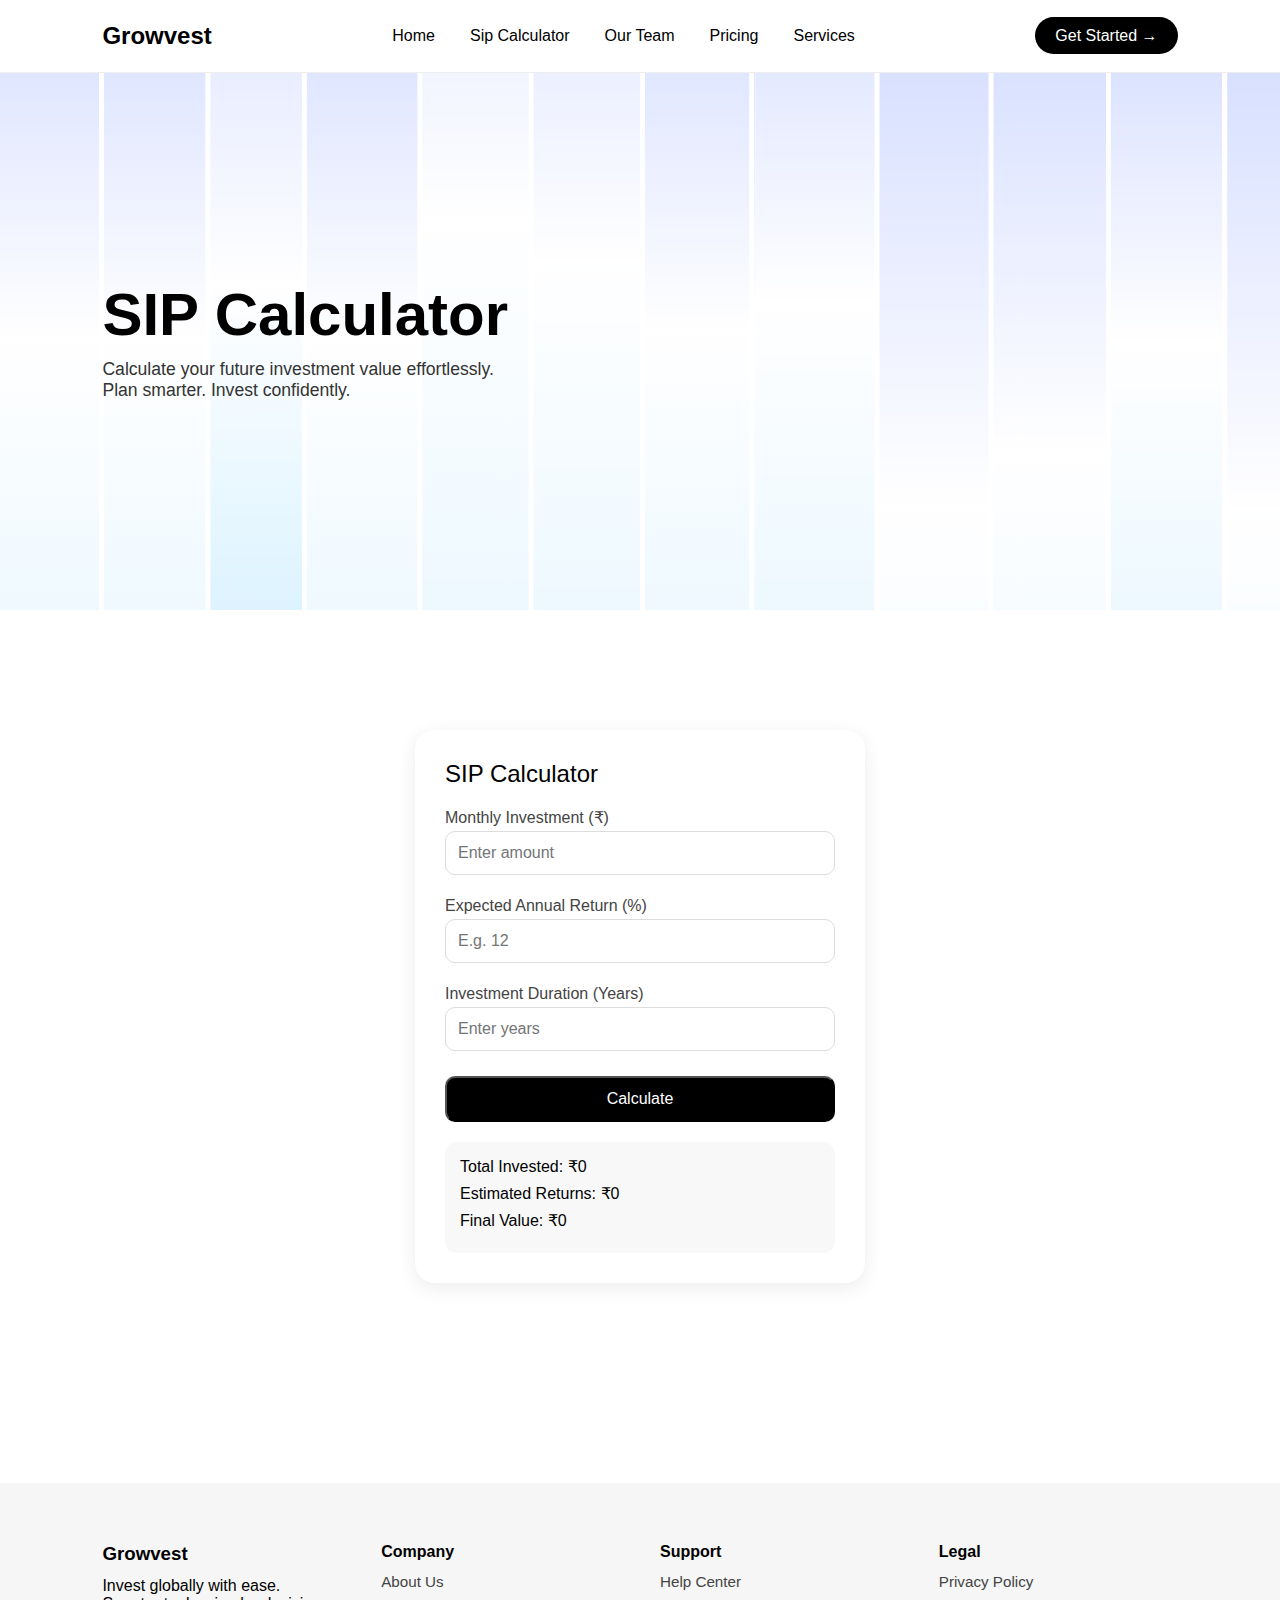
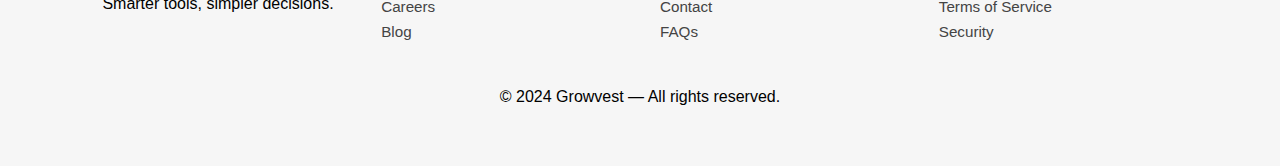
<file: sip.html>
<!DOCTYPE html>
<html lang="en">
<head>
  <meta charset="UTF-8">
  <meta name="viewport" content="width=device-width, initial-scale=1.0">
  <title>SIP Calculator — Growvest</title>
  <link rel="stylesheet" href="sip.css">
</head>
<body>

<header class="navbar">
  <div class="nav-left">
    <div class="logo">Growvest</div>
  </div>

  <div class="hamburger" id="hamburger">
    <span></span><span></span><span></span>
  </div>

  <nav class="nav-links" id="navMenu">
    <a href="home.html">Home</a>
    <a href="sip.html">Sip Calculator</a>
    <a href="#">Our Team</a>
    <a href="#">Pricing</a>
    <a href="#">Services</a>
  </nav>

  <div class="nav-right desktop-only">
    <a href="#" class="get-started-btn">Get Started →</a>
  </div>
</header>


<section class="hero">
  <div class="hero-content">
    <h1>SIP Calculator</h1>
    <p>
      Calculate your future investment value effortlessly.  
      Plan smarter. Invest confidently.
    </p>
  </div>
</section>


<section class="sip-section">
  <div class="sip-card">

    <h2>SIP Calculator</h2>

    <label>Monthly Investment (₹)</label>
    <input type="number" id="monthly" placeholder="Enter amount">

    <label>Expected Annual Return (%)</label>
    <input type="number" id="rate" placeholder="E.g. 12">

    <label>Investment Duration (Years)</label>
    <input type="number" id="years" placeholder="Enter years">

    <button class="calculate-btn" onclick="calculateSIP()">Calculate</button>

    <div class="result-box">
      <p>Total Invested: <span id="invested">₹0</span></p>
      <p>Estimated Returns: <span id="returns">₹0</span></p>
      <p>Final Value: <span id="final">₹0</span></p>
    </div>

  </div>
</section>



<footer class="footer">
  <div class="footer-container">

    <div class="footer-column">
      <h3>Growvest</h3>
      <p>Invest globally with ease. Smarter tools, simpler decisions.</p>
    </div>

    <div class="footer-column">
      <h4>Company</h4>
      <a href="#">About Us</a>
      <a href="#">Careers</a>
      <a href="#">Blog</a>
    </div>

    <div class="footer-column">
      <h4>Support</h4>
      <a href="#">Help Center</a>
      <a href="#">Contact</a>
      <a href="#">FAQs</a>
    </div>

    <div class="footer-column">
      <h4>Legal</h4>
      <a href="#">Privacy Policy</a>
      <a href="#">Terms of Service</a>
      <a href="#">Security</a>
    </div>

  </div>

  <div class="footer-bottom">
    <p>© 2024 Growvest — All rights reserved.</p>
  </div>
</footer>

<script>
  function calculateSIP() {
    let monthly = parseFloat(document.getElementById("monthly").value);
    let rate = parseFloat(document.getElementById("rate").value) / 100 / 12;
    let years = parseFloat(document.getElementById("years").value);
    let months = years * 12;

    if (!monthly || !rate || !years) {
      alert("Please enter all fields.");
      return;
    }


    let finalValue = monthly * ((Math.pow(1 + rate, months) - 1) / rate) * (1 + rate);

    let invested = monthly * months;
    let returns = finalValue - invested;

    document.getElementById("invested").innerText = "₹" + invested.toLocaleString();
    document.getElementById("returns").innerText = "₹" + returns.toLocaleString();
    document.getElementById("final").innerText = "₹" + finalValue.toLocaleString();
  }


  const hamburger = document.getElementById("hamburger");
  const navMenu = document.getElementById("navMenu");

  hamburger.addEventListener("click", () => {
    navMenu.classList.toggle("active");
    hamburger.classList.toggle("active");
  });
</script>

</body>
</html>
</file>
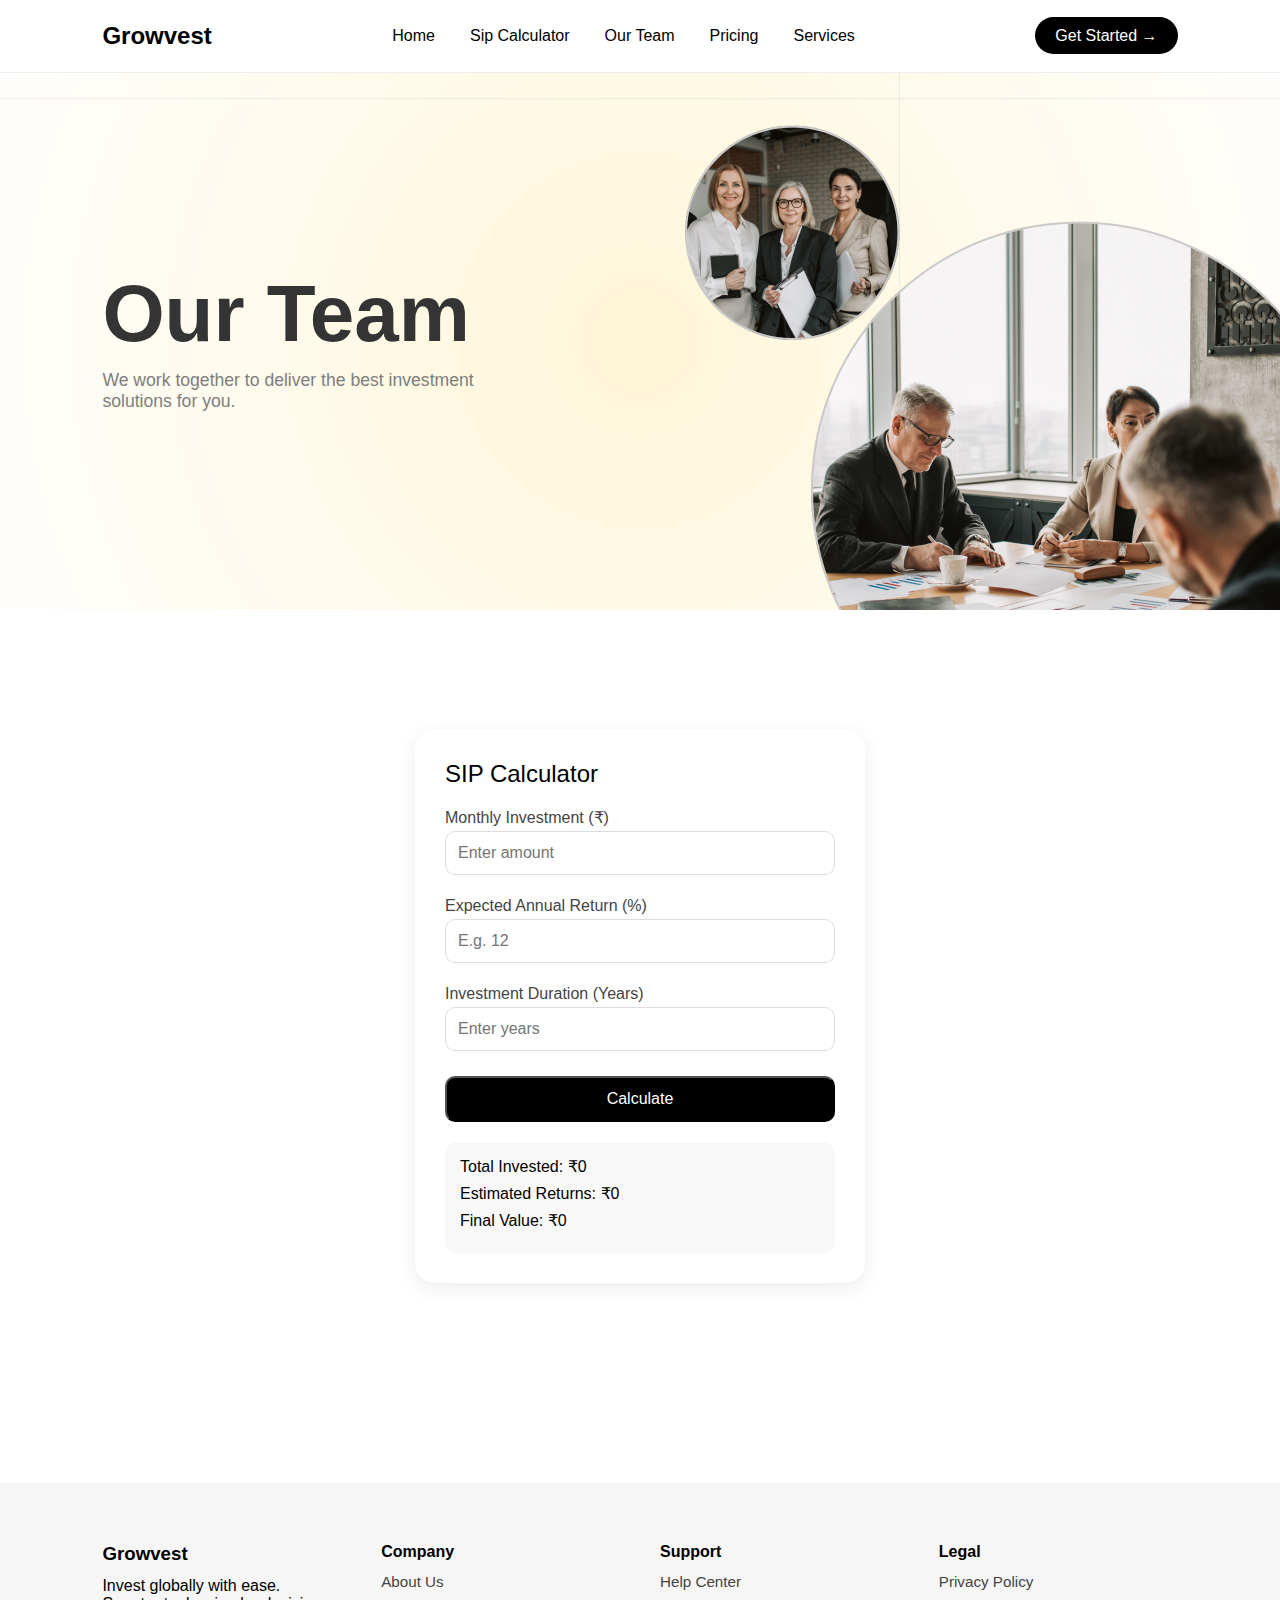
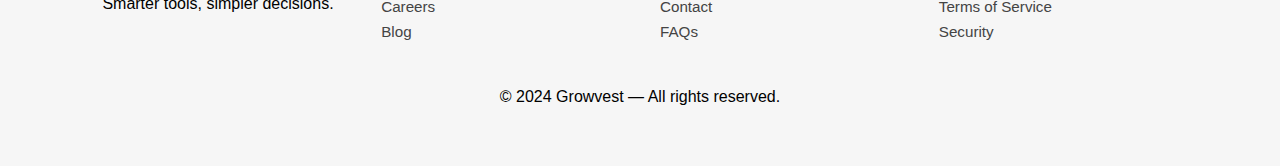
<file: teams.html>
<!DOCTYPE html>
<html lang="en">
<head>
  <meta charset="UTF-8">
  <meta name="viewport" content="width=device-width, initial-scale=1.0">
  <title>SIP Calculator — Growvest</title>
  <link rel="stylesheet" href="teams.css">
</head>
<body>

<header class="navbar">
  <div class="nav-left">
    <div class="logo">Growvest</div>
  </div>

  <div class="hamburger" id="hamburger">
    <span></span><span></span><span></span>
  </div>

  <nav class="nav-links" id="navMenu">
    <a href="home.html">Home</a>
    <a href="sip.html">Sip Calculator</a>
    <a href="teams.html">Our Team</a>
    <a href="#">Pricing</a>
    <a href="#">Services</a>
  </nav>

  <div class="nav-right desktop-only">
    <a href="#" class="get-started-btn">Get Started →</a>
  </div>
</header>


<section class="hero">
  <div class="hero-content">
    <h1>Our Team</h1>
    <p>
      We work together to deliver the best investment solutions for you.
    </p>
  </div>
</section>


<section class="sip-section">
  <div class="sip-card">

    <h2>SIP Calculator</h2>

    <label>Monthly Investment (₹)</label>
    <input type="number" id="monthly" placeholder="Enter amount">

    <label>Expected Annual Return (%)</label>
    <input type="number" id="rate" placeholder="E.g. 12">

    <label>Investment Duration (Years)</label>
    <input type="number" id="years" placeholder="Enter years">

    <button class="calculate-btn" onclick="calculateSIP()">Calculate</button>

    <div class="result-box">
      <p>Total Invested: <span id="invested">₹0</span></p>
      <p>Estimated Returns: <span id="returns">₹0</span></p>
      <p>Final Value: <span id="final">₹0</span></p>
    </div>

  </div>
</section>



<footer class="footer">
  <div class="footer-container">

    <div class="footer-column">
      <h3>Growvest</h3>
      <p>Invest globally with ease. Smarter tools, simpler decisions.</p>
    </div>

    <div class="footer-column">
      <h4>Company</h4>
      <a href="#">About Us</a>
      <a href="#">Careers</a>
      <a href="#">Blog</a>
    </div>

    <div class="footer-column">
      <h4>Support</h4>
      <a href="#">Help Center</a>
      <a href="#">Contact</a>
      <a href="#">FAQs</a>
    </div>

    <div class="footer-column">
      <h4>Legal</h4>
      <a href="#">Privacy Policy</a>
      <a href="#">Terms of Service</a>
      <a href="#">Security</a>
    </div>

  </div>

  <div class="footer-bottom">
    <p>© 2024 Growvest — All rights reserved.</p>
  </div>
</footer>

<script>
  function calculateSIP() {
    let monthly = parseFloat(document.getElementById("monthly").value);
    let rate = parseFloat(document.getElementById("rate").value) / 100 / 12;
    let years = parseFloat(document.getElementById("years").value);
    let months = years * 12;

    if (!monthly || !rate || !years) {
      alert("Please enter all fields.");
      return;
    }


    let finalValue = monthly * ((Math.pow(1 + rate, months) - 1) / rate) * (1 + rate);

    let invested = monthly * months;
    let returns = finalValue - invested;

    document.getElementById("invested").innerText = "₹" + invested.toLocaleString();
    document.getElementById("returns").innerText = "₹" + returns.toLocaleString();
    document.getElementById("final").innerText = "₹" + finalValue.toLocaleString();
  }


  const hamburger = document.getElementById("hamburger");
  const navMenu = document.getElementById("navMenu");

  hamburger.addEventListener("click", () => {
    navMenu.classList.toggle("active");
    hamburger.classList.toggle("active");
  });
</script>

</body>
</html>
</file>
<file: sip.css>
* {
  margin: 0;
  padding: 0;
  box-sizing: border-box;
  font-family: "Inter", sans-serif;
}


.navbar {
  width: 100%;
  padding: 22px 8%;
  display: flex;
  align-items: center;
  justify-content: space-between;
  position: fixed;
  top: 0;
  left: 0;
  background: white;
  z-index: 50;
  border-bottom: 1px solid #eee;
}

.logo {
  font-size: 1.5rem;
  font-weight: 700;
}


.hamburger {
  width: 28px;
  height: 20px;
  display: none;
  flex-direction: column;
  justify-content: space-between;
  cursor: pointer;
}

.hamburger span {
  height: 3px;
  background: #000;
  border-radius: 10px;
}


.nav-links {
  display: flex;
  gap: 35px;
  align-items: center;
}

.nav-links a {
  color: black;
  text-decoration: none;
}

.get-started-btn {
    text-decoration: none;
  padding: 10px 20px;
  background: black;
  color: white !important;
  border-radius: 20px;
}


.hero {
  height: 60vh;
  background-image: url("images/Untitled design (1).png");
  background-size: cover;
  background-position: center;
  padding: 0 8%;
  display: flex;
  align-items: center;
  justify-content: flex-start;
  margin-top: 70px;
}

.hero-content h1 {
  font-size: 60px;
  margin-bottom: 10px;
}

.hero-content p {
  font-size: 1.1rem;
  max-width: 400px;
  color: #333;
}


.sip-section {
  padding: 120px 8%;
  display: flex;
  justify-content: center;
}

.sip-card {
  width: 100%;
  max-width: 450px;
  padding: 30px;
  border-radius: 20px;
  background: #ffffff;
  box-shadow: 0 5px 20px rgba(0,0,0,0.08);
}

.sip-card h2 {
  margin-bottom: 20px;
  font-weight: 500;
}

.sip-card label {
  display: block;
  margin-top: 12px;
  margin-bottom: 4px;
  color: #444;
}

.sip-card input {
  width: 100%;
  padding: 12px;
  border: 1.5px solid #ddd;
  border-radius: 10px;
  margin-bottom: 10px;
  font-size: 1rem;
}

.calculate-btn {
  width: 100%;
  margin-top: 15px;
  padding: 12px;
  background: black;
  color: white;
  border-radius: 10px;
  cursor: pointer;
  font-size: 1rem;
}

.result-box {
  margin-top: 20px;
  background: #f8f8f8;
  padding: 15px;
  border-radius: 12px;
}

.result-box p {
  margin-bottom: 8px;
  font-size: 1rem;
}


.footer {
  background: #f6f6f6;
  padding: 60px 8%;
  margin-top: 80px;
}

.footer-container {
  display: grid;
  grid-template-columns: repeat(4, 1fr);
  gap: 40px;
}

.footer-column h3,
.footer-column h4 {
  margin-bottom: 12px;
  font-weight: 600;
}

.footer-column a {
  display: block;
  margin-bottom: 8px;
  color: #444;
  text-decoration: none;
  font-size: 0.95rem;
}

.footer-bottom {
  margin-top: 40px;
  text-align: center;
}


@media (max-width: 768px) {
  .hamburger {
    display: flex;
  }


  .desktop-only {
    display: none;
  }


  .nav-links {
    display: none;
    position: absolute;
    top: 70px;
    left: 0;
    width: 100%;
    flex-direction: column;
    background: white;
    padding: 20px 0;
    gap: 20px;
    border-bottom: 1px solid #eee;
  }

  .nav-links.active {
    display: flex;
  }

  .nav-links.active {
    max-height: 350px;
  }

  .mobile-only {
    display: block;
  }

  .footer-container {
    grid-template-columns: repeat(2, 1fr);
  }
}

@media (max-width: 576px) {
  .hero-content h1 {
    font-size: 40px;
  }

  .footer-container {
    grid-template-columns: 1fr;
    text-align: center;
  }
}
</file>
<file: teams.css>
* {
  margin: 0;
  padding: 0;
  box-sizing: border-box;
  font-family: "Inter", sans-serif;
}


.navbar {
  width: 100%;
  padding: 22px 8%;
  display: flex;
  align-items: center;
  justify-content: space-between;
  position: fixed;
  top: 0;
  left: 0;
  background: white;
  z-index: 50;
  border-bottom: 1px solid #eee;
}

.logo {
  font-size: 1.5rem;
  font-weight: 700;
}


.hamburger {
  width: 28px;
  height: 20px;
  display: none;
  flex-direction: column;
  justify-content: space-between;
  cursor: pointer;
}

.hamburger span {
  height: 3px;
  background: #000;
  border-radius: 10px;
}


.nav-links {
  display: flex;
  gap: 35px;
  align-items: center;
}

.nav-links a {
  color: black;
  text-decoration: none;
}

.get-started-btn {
    text-decoration: none;
  padding: 10px 20px;
  background: black;
  color: white !important;
  border-radius: 20px;
}


.hero {
  height: 60vh;
  background-image: url("images/₹ (2).png");
  background-size: cover;
  background-position: center;
  padding: 0 8%;
  display: flex;
  align-items: center;
  justify-content: flex-start;
  margin-top: 70px;
}

.hero-content h1 {
  color: rgb(52, 52, 52);
  font-size: 80px;
  margin-bottom: 10px;
}

.hero-content p {
  font-size: 1.1rem;
  max-width: 400px;
  color: #7e7e7e;
}


.sip-section {
  padding: 120px 8%;
  display: flex;
  justify-content: center;
}

.sip-card {
  width: 100%;
  max-width: 450px;
  padding: 30px;
  border-radius: 20px;
  background: #ffffff;
  box-shadow: 0 5px 20px rgba(0,0,0,0.08);
}

.sip-card h2 {
  margin-bottom: 20px;
  font-weight: 500;
}

.sip-card label {
  display: block;
  margin-top: 12px;
  margin-bottom: 4px;
  color: #444;
}

.sip-card input {
  width: 100%;
  padding: 12px;
  border: 1.5px solid #ddd;
  border-radius: 10px;
  margin-bottom: 10px;
  font-size: 1rem;
}

.calculate-btn {
  width: 100%;
  margin-top: 15px;
  padding: 12px;
  background: black;
  color: white;
  border-radius: 10px;
  cursor: pointer;
  font-size: 1rem;
}

.result-box {
  margin-top: 20px;
  background: #f8f8f8;
  padding: 15px;
  border-radius: 12px;
}

.result-box p {
  margin-bottom: 8px;
  font-size: 1rem;
}


.footer {
  background: #f6f6f6;
  padding: 60px 8%;
  margin-top: 80px;
}

.footer-container {
  display: grid;
  grid-template-columns: repeat(4, 1fr);
  gap: 40px;
}

.footer-column h3,
.footer-column h4 {
  margin-bottom: 12px;
  font-weight: 600;
}

.footer-column a {
  display: block;
  margin-bottom: 8px;
  color: #444;
  text-decoration: none;
  font-size: 0.95rem;
}

.footer-bottom {
  margin-top: 40px;
  text-align: center;
}


@media (max-width: 768px) {
  .hamburger {
    display: flex;
  }


  .desktop-only {
    display: none;
  }


  .nav-links {
    display: none;
    position: absolute;
    top: 70px;
    left: 0;
    width: 100%;
    flex-direction: column;
    background: white;
    padding: 20px 0;
    gap: 20px;
    border-bottom: 1px solid #eee;
  }

  .nav-links.active {
    display: flex;
  }

  .nav-links.active {
    max-height: 350px;
  }

  .mobile-only {
    display: block;
  }

  .footer-container {
    grid-template-columns: repeat(2, 1fr);
  }
}

@media (max-width: 576px) {
  .hero-content h1 {
    font-size: 40px;
  }

  .footer-container {
    grid-template-columns: 1fr;
    text-align: center;
  }
}
</file>
